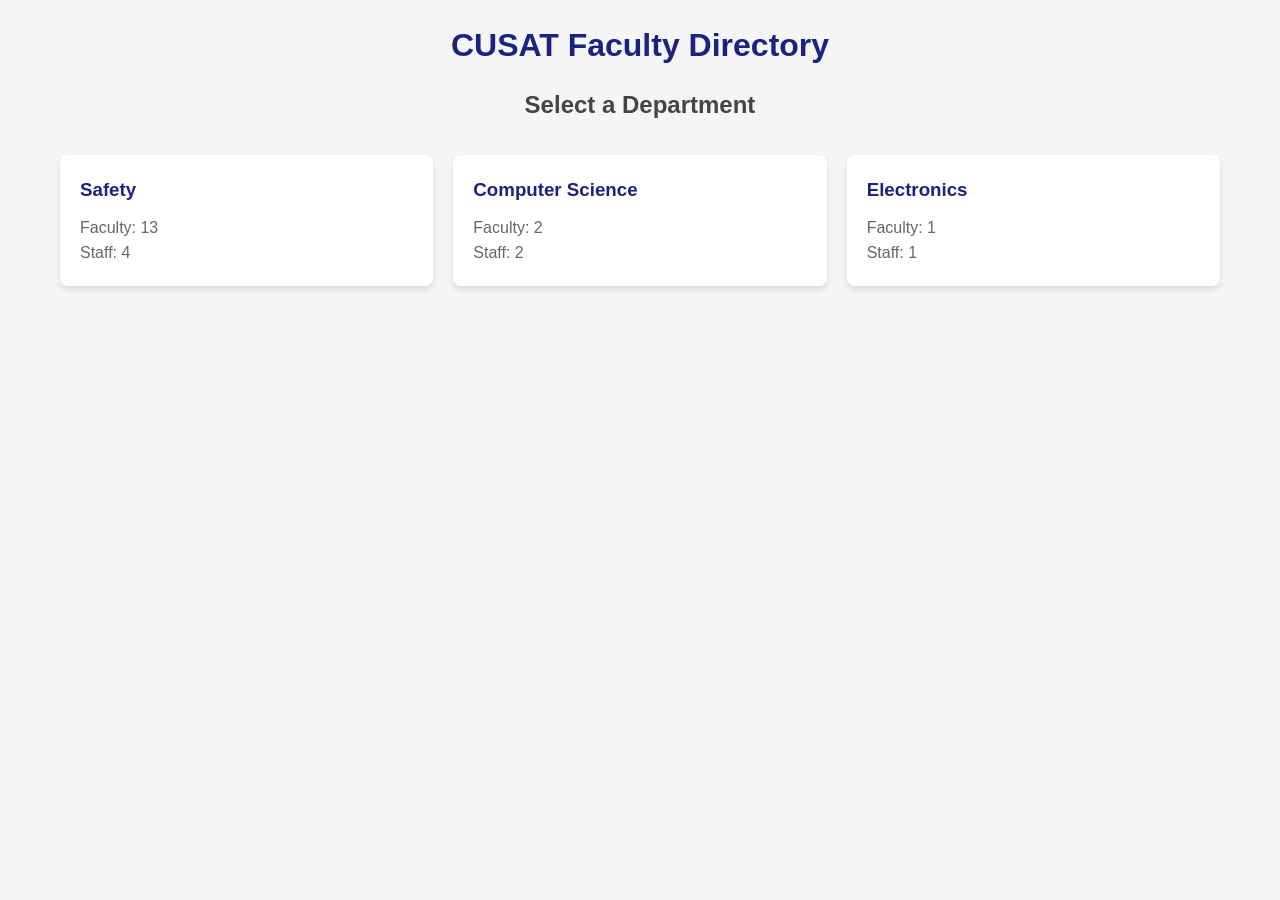
<file: faculties/faculties.html>
<!DOCTYPE html>
<html lang="en">
<head>
    <meta charset="UTF-8">
    <meta name="viewport" content="width=device-width, initial-scale=1.0">
    <title>CUSAT Faculty Directory</title>
    <style>
        * {
            box-sizing: border-box;
            margin: 0;
            padding: 0;
            font-family: 'Segoe UI', Tahoma, Geneva, Verdana, sans-serif;
        }

        body {
            line-height: 1.6;
            color: #333;
            background-color: #f5f5f5;
        }

        .container {
            max-width: 1200px;
            margin: 0 auto;
            padding: 20px;
        }

        header {
            text-align: center;
            margin-bottom: 30px;
        }

        h1 {
            color: #1a237e;
            margin-bottom: 15px;
        }

        h2 {
            color: #444;
            margin-bottom: 25px;
        }

        .department-cards {
            display: grid;
            grid-template-columns: repeat(auto-fill, minmax(280px, 1fr));
            gap: 20px;
        }

        .department-card {
            background-color: white;
            border-radius: 8px;
            box-shadow: 0 4px 6px rgba(0, 0, 0, 0.1);
            padding: 20px;
            transition: transform 0.3s ease, box-shadow 0.3s ease;
            cursor: pointer;
        }

        .department-card:hover {
            transform: translateY(-5px);
            box-shadow: 0 6px 12px rgba(0, 0, 0, 0.15);
        }

        .card-content h3 {
            color: #1a237e;
            margin-bottom: 10px;
        }

        .card-content p {
            color: #666;
        }

        .department-detail {
            display: none;
            background-color: white;
            border-radius: 8px;
            box-shadow: 0 2px 4px rgba(0, 0, 0, 0.1);
            padding: 20px;
            margin-top: 20px;
        }

        .header-container {
            display: flex;
            justify-content: space-between;
            align-items: center;
            margin-bottom: 20px;
        }

        .back-button {
            background-color: #1a237e;
            color: white;
            padding: 8px 16px;
            border-radius: 4px;
            text-decoration: none;
            font-size: 14px;
            transition: background-color 0.3s ease;
            border: none;
            cursor: pointer;
        }

        .back-button:hover {
            background-color: #0d1642;
        }

        .tabs {
            display: flex;
            margin-bottom: 20px;
            border-bottom: 2px solid #e0e0e0;
        }

        .tab-button {
            padding: 10px 20px;
            background: none;
            border: none;
            font-size: 16px;
            font-weight: 500;
            color: #555;
            cursor: pointer;
            transition: color 0.3s ease;
        }

        .tab-button:hover {
            color: #1a237e;
        }

        .active-tab {
            color: #1a237e !important;
            border-bottom: 3px solid #1a237e;
            margin-bottom: -2px;
        }

        .tab-content {
            overflow-x: auto;
        }

        .search-container {
            margin-bottom: 15px;
        }

        .search-input {
            width: 100%;
            padding: 10px;
            border: 1px solid #ddd;
            border-radius: 4px;
            font-size: 16px;
        }

        table {
            width: 100%;
            border-collapse: collapse;
        }

        th, td {
            padding: 12px 15px;
            text-align: left;
            border-bottom: 1px solid #e0e0e0;
        }

        th {
            background-color: #f5f5f5;
            font-weight: 600;
            color: #333;
        }

        tr:hover {
            background-color: #f9f9f9;
        }

        .specialization-cell {
            max-width: 300px;
            white-space: nowrap;
            overflow: hidden;
            text-overflow: ellipsis;
        }

        .expanded {
            background-color: #f0f4ff;
        }

        .expanded-row {
            display: none;
        }

        .expanded-row.show {
            display: table-row;
        }

        .expanded-content {
            padding: 15px;
            background-color: #f0f4ff;
        }

        .expanded-content p {
            margin-bottom: 8px;
        }

        .no-results {
            text-align: center;
            padding: 30px;
            color: #777;
            font-style: italic;
        }

        @media (max-width: 768px) {
            .header-container {
                flex-direction: column;
                align-items: flex-start;
                gap: 10px;
            }
            
            .tabs button {
                padding: 8px 12px;
                font-size: 14px;
            }
            
            th, td {
                padding: 8px 10px;
                font-size: 14px;
            }
        }
    </style>
</head>
<body>
    <div class="container">
        <div id="department-selector">
            <header>
                <h1>CUSAT Faculty Directory</h1>
                <h2>Select a Department</h2>
            </header>
            <div class="department-cards" id="department-list">
            </div>
        </div>

        <div id="department-detail" class="department-detail">
            <div class="header-container">
                <h1 id="department-name"></h1>
                <button class="back-button" id="back-button">Back to Departments</button>
            </div>
            
            <div class="tabs">
                <button id="faculty-tab" class="tab-button active-tab">Faculty Members</button>
                <button id="staff-tab" class="tab-button">Staff Members</button>
            </div>
            
            <div class="tab-content" id="faculty-content">
                <div class="search-container">
                    <input type="text" id="faculty-search" placeholder="Search faculty..." class="search-input">
                </div>
                <table id="faculty-table">
                    <thead>
                        <tr>
                            <th>Name</th>
                            <th>Qualification</th>
                            <th>Designation</th>
                            <th>Specialization</th>
                            <th>Joining Date</th>
                            <th>Association</th>
                        </tr>
                    </thead>
                    <tbody id="faculty-table-body">
                    </tbody>
                </table>
            </div>
            
            <div class="tab-content" id="staff-content" style="display:none;">
                <div class="search-container">
                    <input type="text" id="staff-search" placeholder="Search staff..." class="search-input">
                </div>
                <table id="staff-table">
                    <thead>
                        <tr>
                            <th>Name</th>
                            <th>Designation</th>
                            <th>Email</th>
                            <th>Contact</th>
                        </tr>
                    </thead>
                    <tbody id="staff-table-body">
                    </tbody>
                </table>
            </div>
        </div>
    </div>

    <script>
        const departmentData = {
            "Safety": {
                faculty: [
                    {
                        id: 1,
                        name: "SYAM JOY",
                        qualification: "",
                        specialization: "",
                        designation: "",
                        joiningDate: "",
                        professorDesignationDate: "",
                        currentlyAssociated: "NO",
                        association: "contract"
                    },
                    {
                        id: 2,
                        name: "Dr. George Mathew",
                        qualification: "Ph.D",
                        specialization: "Structural fire safety, building materials exposed to elevated temperatures, corrosion of structures, geopolymer concrete",
                        designation: "Professor",
                        joiningDate: "25/1/99",
                        professorDesignationDate: "16.03.2006",
                        currentlyAssociated: "YES",
                        association: "permanent"
                    },
                    {
                        id: 3,
                        name: "Prof.(Dr.)V.R. Renjith",
                        qualification: "B.Tech, M.Tech, Ph.D.,DISE",
                        specialization: "Dynamic Risk Assessment, Layer of Protection anlaysis, Bayesian LOPA, FuzzyLOPA, Risk Matix, Disaster Managment, Safety in Petroleum industries, Safety in drillling",
                        designation: "Professor",
                        joiningDate: "2/2/98",
                        professorDesignationDate: "17.01.2017",
                        currentlyAssociated: "YES",
                        association: "permanent"
                    },
                    {
                        id: 4,
                        name: "Dr.Dipak Kumar Sahoo",
                        qualification: "PhD, LLB",
                        specialization: "Structural concrete; Recycled aggregate concrete, Safety management, Legal aspects of HSE",
                        designation: "Professor",
                        joiningDate: "28/3/01",
                        professorDesignationDate: "16.11.2009",
                        currentlyAssociated: "YES",
                        association: "permanent"
                    },
                    {
                        id: 5,
                        name: "Dr.Shankar M P",
                        qualification: "Ph.D.",
                        specialization: "Welding, Metallurgy,NDT",
                        designation: "Assistant Professor",
                        joiningDate: "25/8/22",
                        professorDesignationDate: "",
                        currentlyAssociated: "YES",
                        association: "contract"
                    },
                    {
                        id: 6,
                        name: "Ms.Anju Roy",
                        qualification: "M.Tech",
                        specialization: "Power electronics",
                        designation: "Assistant Professor",
                        joiningDate: "1/11/21",
                        professorDesignationDate: "",
                        currentlyAssociated: "YES",
                        association: "contract"
                    },
                    {
                        id: 7,
                        name: "Mr.SHYAM P N",
                        qualification: "M.E",
                        specialization: "manufacturing /production",
                        designation: "Assistant Professor",
                        joiningDate: "13/1/22",
                        professorDesignationDate: "",
                        currentlyAssociated: "YES",
                        association: "contract"
                    },
                    {
                        id: 8,
                        name: "Ms.BEENA P NAMBIAR",
                        qualification: "M.Tech",
                        specialization: "Environmental Engineering",
                        designation: "Assistant Professor",
                        joiningDate: "1/7/22",
                        professorDesignationDate: "",
                        currentlyAssociated: "YES",
                        association: "contract"
                    },
                    {
                        id: 9,
                        name: "Ms. Sheigha Pappachan",
                        qualification: "M.Tech",
                        specialization: "Chemical Engineering, Bioprocess and Biotechnology",
                        designation: "Assistant Professor",
                        joiningDate: "21/2/23",
                        professorDesignationDate: "",
                        currentlyAssociated: "YES",
                        association: "contract"
                    },
                    {
                        id: 10,
                        name: "Dr.Lilabhai T S",
                        qualification: "Ph.D",
                        specialization: "Chemical Engineering",
                        designation: "Assistant Professor",
                        joiningDate: "24/7/15",
                        professorDesignationDate: "",
                        currentlyAssociated: "YES",
                        association: "contract"
                    },
                    {
                        id: 11,
                        name: "Mr.Karthik Rajeev",
                        qualification: "M.Tech",
                        specialization: "Disaster Management, Risk Assessment",
                        designation: "Assistant Professor",
                        joiningDate: "7/11/22",
                        professorDesignationDate: "",
                        currentlyAssociated: "YES",
                        association: "contract"
                    },
                    {
                        id: 12,
                        name: "Dr.Divya P Soman",
                        qualification: "Ph.D",
                        specialization: "HEAT TRANSFER AUGMENTATION, NANOTECHNOLOGY, CFD",
                        designation: "Assistant Professor",
                        joiningDate: "",
                        professorDesignationDate: "",
                        currentlyAssociated: "NO",
                        association: "contract"
                    },
                    {
                        id: 13,
                        name: "Ms.Sreechithra M",
                        qualification: "MTech",
                        specialization: "Process Engineering",
                        designation: "Assistant Professor",
                        joiningDate: "",
                        professorDesignationDate: "",
                        currentlyAssociated: "NO",
                        association: "contract"
                    }
                ],
                staff: [
                    {
                        id: 1,
                        name: "Mr.Akhil M.S",
                        designation: "Technical Assistant Gr.II",
                        email: "akhilmanelil@gmail.com",
                        contact: "9495157716"
                    },
                    {
                        id: 2,
                        name: "Mr.Vinod M.R",
                        designation: "Technician Grade I",
                        email: "Vinodmr87@gmail.com",
                        contact: "9048655063"
                    },
                    {
                        id: 3,
                        name: "Mr.Binoy P.R",
                        designation: "Lab Attendant",
                        email: "binoyranganathan@gmail.com",
                        contact: "9446444908"
                    },
                    {
                        id: 4,
                        name: "Sherin George",
                        designation: "Assistant Professor",
                        email: "",
                        contact: ""
                    }
                ]
            },
            "Computer Science": {
                faculty: [
                    {
                        id: 1,
                        name: "Dr. John Doe",
                        qualification: "Ph.D",
                        specialization: "Artificial Intelligence, Machine Learning",
                        designation: "Professor",
                        joiningDate: "15/6/05",
                        professorDesignationDate: "20.07.2012",
                        currentlyAssociated: "YES",
                        association: "permanent"
                    },
                    {
                        id: 2,
                        name: "Dr. Jane Smith",
                        qualification: "Ph.D",
                        specialization: "Data Science, Big Data Analytics",
                        designation: "Associate Professor",
                        joiningDate: "03/8/10",
                        professorDesignationDate: "",
                        currentlyAssociated: "YES",
                        association: "permanent"
                    }
                ],
                staff: [
                    {
                        id: 1,
                        name: "Mr. Robert Brown",
                        designation: "Lab Assistant",
                        email: "robert@cusat.ac.in",
                        contact: "9876543210"
                    },
                    {
                        id: 2,
                        name: "Ms. Sarah Johnson",
                        designation: "Technical Assistant",
                        email: "sarah@cusat.ac.in",
                        contact: "9876543211"
                    }
                ]
            },
            "Electronics": {
                faculty: [
                    {
                        id: 1,
                        name: "Dr. Michael Lee",
                        qualification: "Ph.D",
                        specialization: "VLSI Design, Embedded Systems",
                        designation: "Professor",
                        joiningDate: "10/4/02",
                        professorDesignationDate: "15.05.2010",
                        currentlyAssociated: "YES",
                        association: "permanent"
                    }
                ],
                staff: [
                    {
                        id: 1,
                        name: "Mr. David Wilson",
                        designation: "Lab Technician",
                        email: "david@cusat.ac.in",
                        contact: "9876543212"
                    }
                ]
            }
        };

        const departmentSelector = document.getElementById('department-selector');
        const departmentDetail = document.getElementById('department-detail');
        const departmentList = document.getElementById('department-list');
        const departmentNameEl = document.getElementById('department-name');
        const backButton = document.getElementById('back-button');
        const facultyTab = document.getElementById('faculty-tab');
        const staffTab = document.getElementById('staff-tab');
        const facultyContent = document.getElementById('faculty-content');
        const staffContent = document.getElementById('staff-content');
        const facultySearch = document.getElementById('faculty-search');
        const staffSearch = document.getElementById('staff-search');
        const facultyTableBody = document.getElementById('faculty-table-body');
        const staffTableBody = document.getElementById('staff-table-body');

        let currentDepartment = null;
        
        function initDepartmentCards() {
            departmentList.innerHTML = '';
            
            Object.keys(departmentData).forEach(dept => {
                const card = document.createElement('div');
                card.className = 'department-card';
                card.innerHTML = `
                    <div class="card-content">
                        <h3>${dept}</h3>
                        <p>Faculty: ${departmentData[dept].faculty.length}</p>
                        <p>Staff: ${departmentData[dept].staff.length}</p>
                    </div>
                `;
                
                card.addEventListener('click', () => {
                    showDepartmentDetail(dept);
                });
                
                departmentList.appendChild(card);
            });
        }
        
        function showDepartmentDetail(departmentName) {
            currentDepartment = departmentName;
            departmentNameEl.textContent = `${departmentName} Department`;
            departmentSelector.style.display = 'none';
            departmentDetail.style.display = 'block';
            
            facultyTab.classList.add('active-tab');
            staffTab.classList.remove('active-tab');
            facultyContent.style.display = 'block';
            staffContent.style.display = 'none';
            
            loadFacultyData();
            loadStaffData();
        }
        
        function loadFacultyData() {
            if (!currentDepartment) return;
            
            const faculty = departmentData[currentDepartment].faculty;
            renderFacultyTable(faculty);
        }
        
        function loadStaffData() {
            if (!currentDepartment) return;
            
            const staff = departmentData[currentDepartment].staff;
            renderStaffTable(staff);
        }
        
        function renderFacultyTable(faculty) {
            facultyTableBody.innerHTML = '';
            
            if (faculty.length === 0) {
                facultyTableBody.innerHTML = `
                    <tr>
                        <td colspan="6" class="no-results">No faculty members found</td>
                    </tr>
                `;
                return;
            }
            
            faculty.forEach(member => {
                const row = document.createElement('tr');
                row.setAttribute('data-id', member.id);
                row.innerHTML = `
                    <td>${member.name}</td>
                    <td>${member.qualification || ''}</td>
                    <td>${member.designation || ''}</td>
                    <td class="specialization-cell">${member.specialization && member.specialization.length > 50 
                        ? member.specialization.substring(0, 50) + '...' 
                        : (member.specialization || '')}</td>
                    <td>${member.joiningDate || ''}</td>
                    <td>${member.association || ''}</td>
                `;
                
                row.addEventListener('click', () => {
                    const expandedRow = document.querySelector(`.expanded-row[data-id="${member.id}"]`);
                    if (expandedRow) {
                        row.classList.toggle('expanded');
                        expandedRow.classList.toggle('show');
                    }
                });
                
                facultyTableBody.appendChild(row);
                
                const expandedRow = document.createElement('tr');
                expandedRow.className = 'expanded-row';
                expandedRow.setAttribute('data-id', member.id);
                expandedRow.innerHTML = `
                    <td colspan="6">
                        <div class="expanded-content">
                            <p><strong>Full Specialization:</strong> ${member.specialization || 'N/A'}</p>
                            <p><strong>Currently Associated:</strong> ${member.currentlyAssociated || 'N/A'}</p>
                            ${member.professorDesignationDate ? 
                                `<p><strong>Professor Designation Date:</strong> ${member.professorDesignationDate}</p>` : ''}
                        </div>
                    </td>
                `;
                
                facultyTableBody.appendChild(expandedRow);
            });
        }
        
        function renderStaffTable(staff) {
            staffTableBody.innerHTML = '';
            
            if (staff.length === 0) {
                staffTableBody.innerHTML = `
                    <tr>
                        <td colspan="4" class="no-results">No staff members found</td>
                    </tr>
                `;
                return;
            }
            
            staff.forEach(member => {
                const row = document.createElement('tr');
                row.innerHTML = `
                    <td>${member.name}</td>
                    <td>${member.designation || ''}</td>
                    <td>${member.email || ''}</td>
                    <td>${member.contact || ''}</td>
                `;
                
                staffTableBody.appendChild(row);
            });
        }
        
        function filterFaculty() {
            const searchTerm = facultySearch.value.toLowerCase();
            const faculty = departmentData[currentDepartment].faculty;
            
            const filteredFaculty = faculty.filter(member => 
                member.name.toLowerCase().includes(searchTerm) || 
                (member.designation && member.designation.toLowerCase().includes(searchTerm)) ||
                (member.specialization && member.specialization.toLowerCase().includes(searchTerm))
            );
            
            renderFacultyTable(filteredFaculty);
        }
        
        function filterStaff() {
            const searchTerm = staffSearch.value.toLowerCase();
            const staff = departmentData[currentDepartment].staff;
            
            const filteredStaff = staff.filter(member => 
                member.name.toLowerCase().includes(searchTerm) || 
                (member.designation && member.designation.toLowerCase().includes(searchTerm)) ||
                (member.email && member.email.toLowerCase().includes(searchTerm))
            );
            
            renderStaffTable(filteredStaff);
        }
        
        backButton.addEventListener('click', () => {
            departmentSelector.style.display = 'block';
            departmentDetail.style.display = 'none';
            currentDepartment = null;
        });
        
        facultyTab.addEventListener('click', () => {
            facultyTab.classList.add('active-tab');
            staffTab.classList.remove('active-tab');
            facultyContent.style.display = 'block';
            staffContent.style.display = 'none';
        });
        
        staffTab.addEventListener('click', () => {
            staffTab.classList.add('active-tab');
            facultyTab.classList.remove('active-tab');
            staffContent.style.display = 'block';
            facultyContent.style.display = 'none';
        });
        
        facultySearch.addEventListener('input', filterFaculty);
        staffSearch.addEventListener('input', filterStaff);
        
        initDepartmentCards();
    </script>
</body>
</html>
</file>
